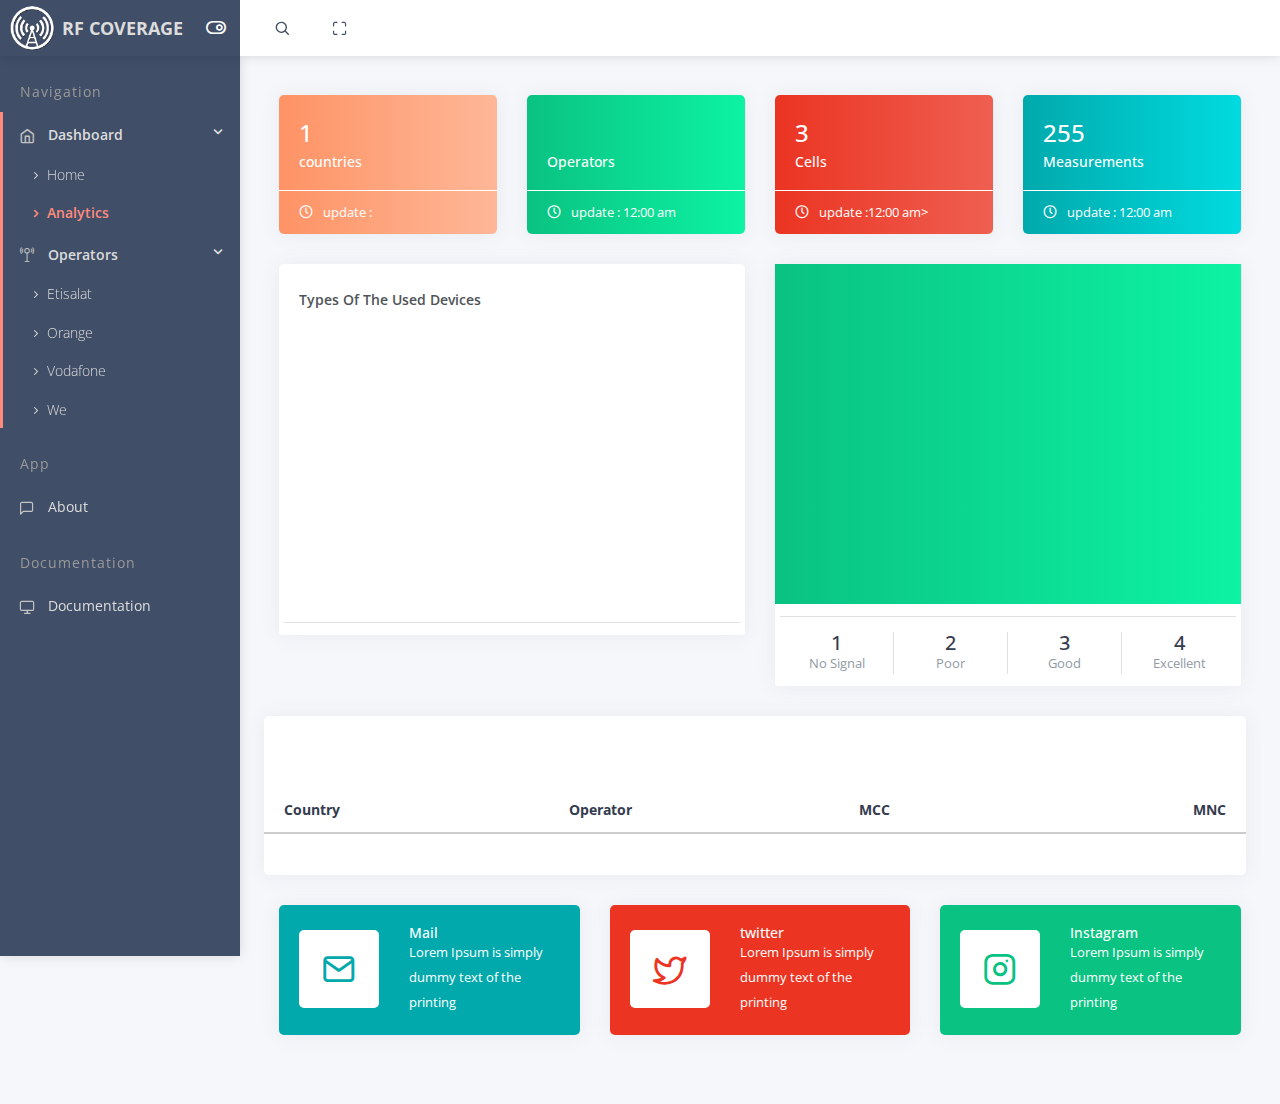
<file: WebApp/dashborad/dashboard-analytics.html>
﻿<!DOCTYPE html>
<html lang="en">

<head>
    <title>Analytics</title>
    <meta charset="utf-8">
    <meta name="viewport" content="width=device-width, initial-scale=1.0, user-scalable=0, minimal-ui">
    <meta http-equiv="X-UA-Compatible" content="IE=edge">
    <meta name="description" content="#">
    <meta name="keywords" content="flat ui, admin Admin , Responsive, Landing, Bootstrap, App, Template, Mobile, iOS, Android, apple, creative app">
    <meta name="author" content="#">
    
    <!-- Google font-->
    <link href="https://fonts.googleapis.com/css?family=Open+Sans:400,600,800" rel="stylesheet">
    <!-- Required Fremwork -->
    <link rel="stylesheet" type="text/css" href="..\files\bower_components\bootstrap\css\bootstrap.min.css">
    <!-- feather Awesome -->
    <link rel="stylesheet" type="text/css" href="..\files\assets\icon\feather\css\feather.css">
    <link rel="stylesheet" type="text/css" href="..\files\assets\icon\themify-icons\themify-icons.css">

    <!-- Style.css -->
    <link rel="stylesheet" type="text/css" href="..\files\assets\css\style.css">
    <link rel="stylesheet" type="text/css" href="..\files\assets\css\jquery.mCustomScrollbar.css">
</head>

<body>
    <!-- Pre-loader start -->
    <div class="theme-loader">
        <div class="ball-scale">
            <div class='contain'>
                <div class="ring">
                    <div class="frame"></div>
                </div>
                <div class="ring">
                    <div class="frame"></div>
                </div>
                <div class="ring">
                    <div class="frame"></div>
                </div>
                <div class="ring">
                    <div class="frame"></div>
                </div>
                <div class="ring">
                    <div class="frame"></div>
                </div>
                <div class="ring">
                    <div class="frame"></div>
                </div>
                <div class="ring">
                    <div class="frame"></div>
                </div>
                <div class="ring">
                    <div class="frame"></div>
                </div>
                <div class="ring">
                    <div class="frame"></div>
                </div>
                <div class="ring">
                    <div class="frame"></div>
                </div>
            </div>
        </div>
    </div>
    <!-- Pre-loader end -->
    <div id="pcoded" class="pcoded">
        <div class="pcoded-overlay-box"></div>
        <div class="pcoded-container navbar-wrapper">

            <nav class="navbar header-navbar pcoded-header">
                <div class="navbar-wrapper">

                    <div class="navbar-logo">
                        <a class="mobile-menu" id="mobile-collapse" href="#!">
                            <i class="feather icon-menu"></i>
                        </a>
                        <a href="index-1.htm">
                            <img class="img-fluid" src="..\files\assets\images\logo.png" alt="Theme-Logo" width="30%" style="float: left;">
                            <li class="pcoded-hasmenu active pcoded-trigger">
                                <a href="javascript:void(0)">
                                    <span class="pcoded-mtext" style="opacity: 1;
                                    visibility: visible;
                                    position: absolute;
                                    font-weight: bold;
                                    font-size: large;
                                    top: 15px;
                                    left:62px;
                                    background: #404E67;
                                    color: #dcdcdc;
                                    border-bottom-color: #404E67;">RF Coverage</span>
                                </a>
                            </li>
                        </a>
                        <a class="mobile-options">
                            <i class="feather icon-more-horizontal"></i>
                        </a>
                    </div>

                    <div class="navbar-container container-fluid">
                        <ul class="nav-left">
                            <li class="header-search">
                                <div class="main-search morphsearch-search">
                                    <div class="input-group">
                                        <span class="input-group-addon search-close"><i
                                                class="feather icon-x"></i></span>
                                        <input type="text" id="address-search" class="form-control">
                                        <span class="input-group-addon search-btn"><i
                                                class="feather icon-search" id="search-btn"></i></span>
                                    </div>
                                </div>
                            </li>
                            <li>
                                <a href="#!" onclick="javascript:toggleFullScreen()">
                                    <i class="feather icon-maximize full-screen"></i>
                                </a>
                            </li>
                        </ul>
                    </div>
                </div>
            </nav>

            <div class="pcoded-main-container">
                <div class="pcoded-wrapper">
                    <nav class="pcoded-navbar">
                        <div class="pcoded-inner-navbar main-menu">
                            <div class="pcoded-navigatio-lavel">Navigation</div>
                            <ul class="pcoded-item pcoded-left-item">
                                <li class="pcoded-hasmenu active pcoded-trigger">
                                    <a href="javascript:void(0)">
                                        <span class="pcoded-micon"><i class="feather icon-home"></i></span>
                                        <span class="pcoded-mtext">Dashboard</span>
                                    </a>
                                    <ul class="pcoded-submenu">
                                        <li class="">
                                            <a href="index.html">
                                                <span class="pcoded-mtext">Home</span>
                                            </a>
                                        </li>

                                        <li class="active ">
                                            <a href="dashboard-analytics.html">
                                                <span class="pcoded-mtext">Analytics</span>
                                            </a>
                                        </li>
                                    </ul>
                                </li>

                            </ul>


        
                            <ul class="pcoded-item pcoded-left-item">
                                <li class="pcoded-hasmenu active pcoded-trigger">
                                    <a href="javascript:void(0)">
                                        <span class="pcoded-micon"><i class="ti-signal"></i></span>
                                        <span class="pcoded-mtext">Operators</span>
                                    </a>
                                    <ul class="pcoded-submenu">
                                        <li class="">
                                            <a href="etisalat.html">
                                                <span class="pcoded-mtext">Etisalat</span>
                                            </a>
                                        </li>

                                        <li class="">
                                            <a href="orange.html">
                                                <span class="pcoded-mtext">Orange</span>
                                            </a>
                                        </li>

                                        <li class="">
                                            <a href="vodafon.html">
                                                <span class="pcoded-mtext">Vodafone</span>
                                            </a>
                                        </li>

                                        <li class="">
                                            <a href="we.html">
                                                <span class="pcoded-mtext">We</span>
                                            </a>
                                        </li>
                                    </ul>
                                </li>

                            </ul>

                            <div class="pcoded-navigatio-lavel">App</div>
                            <ul class="pcoded-item pcoded-left-item">
                                <li class=" ">
                                    <a href="aboutApp.html">
                                        <span class="pcoded-micon"><i class="feather icon-message-square"></i></span>
                                        <span class="pcoded-mtext">About</span>
                                    </a>
                                </li>
                               
                            </ul>
                            <div class="pcoded-navigatio-lavel">Documentation</div>
                            <ul class="pcoded-item pcoded-left-item">
                                <li class="">
                                    <a href="documentation.html" >
                                        <span class="pcoded-micon"><i class="feather icon-monitor"></i></span>
                                        <span class="pcoded-mtext">Documentation</span>
                                    </a>
                                </li>
                                
                            </ul>
                        </div>
                    </nav>
                    <div class="pcoded-content">
                        <div class="pcoded-inner-content">
                            <div class="main-body">
                                <div class="page-wrapper">
                                    <div class="page-body">
                                        <div class="row">
                                            <!-- task, page, download counter  start -->
                                            <div class="col-xl-3 col-md-6">
                                                <div class="card bg-c-yellow update-card">
                                                    <div class="card-block">
                                                        <div class="row align-items-end">
                                                            <div class="col-8">
                                                                <h4 class="text-white" id='countries'>1</h4>
                                                                <h6 class="text-white m-b-0">countries</h6>
                                                            </div>
                                                            <div class="col-4 text-right">
                                                                <canvas id="update-chart-1" height="50"></canvas>
                                                            </div>
                                                        </div>
                                                    </div>
                                                    <div class="card-footer">
                                                        <p class="text-white m-b-0" id="update-time"><i
                                                                class="feather icon-clock text-white f-14 m-r-10"></i>update
                                                            : <span class="update-time"></span></p>
                                                    </div>
                                                </div>
                                            </div>
                                            <div class="col-xl-3 col-md-6">
                                                <div class="card bg-c-green update-card">
                                                    <div class="card-block">
                                                        <div class="row align-items-end">
                                                            <div class="col-8">
                                                                <h4 class="text-white" id="telecom-operators"></h4>
                                                                <h6 class="text-white m-b-0">Operators</h6>
                                                            </div>
                                                            <div class="col-4 text-right">
                                                                <canvas id="update-chart-2" height="50"></canvas>
                                                            </div>
                                                        </div>
                                                    </div>
                                                    <div class="card-footer">
                                                        <p class="text-white m-b-0" ><i
                                                                class="feather icon-clock text-white f-14 m-r-10"></i>update
                                                            : <span class="update-time">12:00 am</span></p>
                                                    </div>
                                                </div>
                                            </div>
                                            <div class="col-xl-3 col-md-6">
                                                <div class="card bg-c-pink update-card">
                                                    <div class="card-block">
                                                        <div class="row align-items-end">
                                                            <div class="col-8">
                                                                <h4 class="text-white" id="cells">3</h4>
                                                                <h6 class="text-white m-b-0">Cells</h6>
                                                            </div>
                                                            <div class="col-4 text-right">
                                                                <canvas id="update-chart-3" height="50"></canvas>
                                                            </div>
                                                        </div>
                                                    </div>
                                                    <div class="card-footer">
                                                        <p class="text-white m-b-0" ><i
                                                                class="feather icon-clock text-white f-14 m-r-10"></i>update
                                                            :<span class="update-time">12:00 am</span>></p>
                                                    </div>
                                                </div>
                                            </div>
                                            <div class="col-xl-3 col-md-6">
                                                <div class="card bg-c-lite-green update-card">
                                                    <div class="card-block">
                                                        <div class="row align-items-end">
                                                            <div class="col-8">
                                                                <h4 class="text-white" id="measurements">255</h4>
                                                                <h6 class="text-white m-b-0">Measurements</h6>
                                                            </div>
                                                            <div class="col-4 text-right">
                                                                <canvas id="update-chart-4" height="50"></canvas>
                                                            </div>
                                                        </div>
                                                    </div>
                                                    <div class="card-footer" >
                                                        <p class="text-white m-b-0"><i
                                                                class="feather icon-clock text-white f-14 m-r-10"></i>update
                                                            : <span class="update-time">12:00 am</span></p>
                                                    </div>
                                                </div>
                                            </div>
                                            <!-- task, page, download counter  end -->

                                            <!-- Analytics start -->
                                            <div class="col-xl-6 col-md-12">
                                                <div class="card">
                                                    <div class="card-header">
                                                        <h5>Types Of The Used Devices</h5>
                                                    </div>
                                                    <div class="card-block">
                                                        <canvas id="newuserchart" height="250"></canvas>
                                                    </div>
                                                    <div class="card-footer ">
                                                        <div id="bi-chart" class="row text-center b-t-default">
                                                        </div>
                                                    </div>
                                                </div>
                                            </div>
                                    
                                            <div class="col-xl-6 col-md-12">
                                                <div class="card">
                                                    <div class="card-block bg-c-green">
                                                        <div id="proj-earning" style="height: 300px"></div>
                                                    </div>
                                                    <div class="card-footer ">
                                                        <div class="row text-center b-t-default">
                                                            <div class="col-3 b-r-default m-t-15">
                                                                <h5>1</h5>
                                                                <p class="text-muted m-b-0">No Signal</p>
                                                            </div>
                                                            <div class="col-3 b-r-default m-t-15">
                                                                <h5>2</h5>
                                                                <p class="text-muted m-b-0">Poor</p>
                                                            </div>
                                                            <div class="col-3 b-r-default m-t-15">
                                                                <h5>3</h5>
                                                                <p class="text-muted m-b-0">Good</p>
                                                            </div>
                                                            <div class="col-3 m-t-15">
                                                                <h5>4</h5>
                                                                <p class="text-muted m-b-0">Excellent</p>
                                                            </div>
                                                        </div>
                                                    </div>
                                                    
                                                </div>
                                            </div>
                                            <!-- visitor end -->

                                            <!-- sale start -->
                                            <div class="" style="width: 99%;">
                                                <div class="card table-card">
                                                    <div class="card-header">
                                                        <h5></h5>
                                                    </div>
                                                    <div class="card-block">
                                                        <div class="table-responsive">
                                                            <table class="table table-hover table-borderless">
                                                                <thead>
                                                                    <tr>
                            
                                                                        <th>Country</th>
                                                                        <th>Operator</th>
                                                                        <th>MCC</th>
                                                                        <th class="text-right">MNC</th>
                                                                    </tr>
                                                                </thead>
                                                                <tbody id="operator-code">
                                                                    
                                                                </tbody>
                                                            </table>
                                                        </div>
                                        
                                                    </div>
                                                </div>
                                            </div>
                                            
                                            
                                            <!-- sale end -->

<!-- social download  start -->
<div class="col-xl-4 col-md-6">
    <div class="card social-card bg-simple-c-blue">
        <div class="card-block">
            <div class="row align-items-center">
                <div class="col-auto">
                    <i
                        class="feather icon-mail f-34 text-c-blue social-icon"></i>
                </div>
                <div class="col">
                    <h6 class="m-b-0">Mail</h6>

                    <p class="m-b-0">Lorem Ipsum is simply dummy text of the
                        printing</p>
                </div>
            </div>
        </div>
        <a href="#!" class="download-icon"><i
                class="feather icon-arrow-down"></i></a>
    </div>
</div>
<div class="col-xl-4 col-md-6">
    <div class="card social-card bg-simple-c-pink">
        <div class="card-block">
            <div class="row align-items-center">
                <div class="col-auto">
                    <i
                        class="feather icon-twitter f-34 text-c-pink social-icon"></i>
                </div>
                <div class="col">
                    <h6 class="m-b-0">twitter</h6>

                    <p class="m-b-0">Lorem Ipsum is simply dummy text of the
                        printing</p>
                </div>
            </div>
        </div>
        <a href="#!" class="download-icon"><i
                class="feather icon-arrow-down"></i></a>
    </div>
</div>
<div class="col-xl-4 col-md-12">
    <div class="card social-card bg-simple-c-green">
        <div class="card-block">
            <div class="row align-items-center">
                <div class="col-auto">
                    <i
                        class="feather icon-instagram f-34 text-c-green social-icon"></i>
                </div>
                <div class="col">
                    <h6 class="m-b-0">Instagram</h6>

                    <p class="m-b-0">Lorem Ipsum is simply dummy text of the
                        printing</p>
                </div>
            </div>
        </div>
        <a href="#!" class="download-icon"><i
                class="feather icon-arrow-down"></i></a>
    </div>
</div>
<!-- social download  end -->

                                        </div>
                                    </div>
                                </div>

                               

                                </div>
                            </div>
                        </div>
                    </div>
                </div>
            </div>
        </div>
    </div>

    <!-- Warning Section Starts -->
    <!-- Older IE warning message -->
    <!--[if lt IE 10]>
<div class="ie-warning">
    <h1>Warning!!</h1>
    <p>You are using an outdated version of Internet Explorer, please upgrade <br/>to any of the following web browsers to access this website.</p>
    <div class="iew-container">
        <ul class="iew-download">
            <li>
                <a href="http://www.google.com/chrome/">
                    <img src="../files/assets/images/browser/chrome.png" alt="Chrome">
                    <div>Chrome</div>
                </a>
            </li>
            <li>
                <a href="https://www.mozilla.org/en-US/firefox/new/">
                    <img src="../files/assets/images/browser/firefox.png" alt="Firefox">
                    <div>Firefox</div>
                </a>
            </li>
            <li>
                <a href="http://www.opera.com">
                    <img src="../files/assets/images/browser/opera.png" alt="Opera">
                    <div>Opera</div>
                </a>
            </li>
            <li>
                <a href="https://www.apple.com/safari/">
                    <img src="../files/assets/images/browser/safari.png" alt="Safari">
                    <div>Safari</div>
                </a>
            </li>
            <li>
                <a href="http://windows.microsoft.com/en-us/internet-explorer/download-ie">
                    <img src="../files/assets/images/browser/ie.png" alt="">
                    <div>IE (9 & above)</div>
                </a>
            </li>
        </ul>
    </div>
    <p>Sorry for the inconvenience!</p>
</div>
<![endif]-->
    <!-- Warning Section Ends -->
    <!-- Required Jquery -->
    <script type="text/javascript" src="..\files\bower_components\jquery\js\jquery.min.js"></script>
    <script type="text/javascript" src="..\files\bower_components\jquery-ui\js\jquery-ui.min.js"></script>
    <script type="text/javascript" src="..\files\bower_components\popper.js\js\popper.min.js"></script>
    <script type="text/javascript" src="..\files\bower_components\bootstrap\js\bootstrap.min.js"></script>
    <!-- jquery slimscroll js -->
    <script type="text/javascript" src="..\files\bower_components\jquery-slimscroll\js\jquery.slimscroll.js"></script>
    <!-- modernizr js -->
    <script type="text/javascript" src="..\files\bower_components\modernizr\js\modernizr.js"></script>
    <script type="text/javascript" src="..\files\bower_components\modernizr\js\css-scrollbars.js"></script>
    <!-- Chart js -->
    <script type="text/javascript" src="..\files\bower_components\chart.js\js\Chart.js"></script>
    <!-- amchart js -->
    <script src="..\files\assets\pages\widget\amchart\amcharts.js"></script>
    <script src="..\files\assets\pages\widget\amchart\serial.js"></script>
    <script src="..\files\assets\pages\widget\amchart\light.js"></script>
    <!-- Custom js -->
    <script type="text/javascript" src="..\files\assets\js\SmoothScroll.js"></script>
    <script src="..\files\assets\js\pcoded.min.js"></script>
    <script src="..\files\assets\js\jquery.mCustomScrollbar.concat.min.js"></script>
    <script src="..\files\assets\js\vartical-layout.min.js"></script>
    <script type="text/javascript" src="..\files\assets\pages\dashboard\analytic-dashboard.min.js"></script>
    <script type="text/javascript" src="..\files\assets\js\script.js"></script>
    <!-- Global site tag (gtag.js) - Google Analytics -->
    <script async="" src="https://www.googletagmanager.com/gtag/js?id=UA-23581568-13"></script>
    <script>
        window.dataLayer = window.dataLayer || [];
        function gtag() { dataLayer.push(arguments); }
        gtag('js', new Date());

        gtag('config', 'UA-23581568-13');
    </script>
    <!-- <script src="..\files\assets\js\index.js"></script> -->
</body>

</html>
</file>
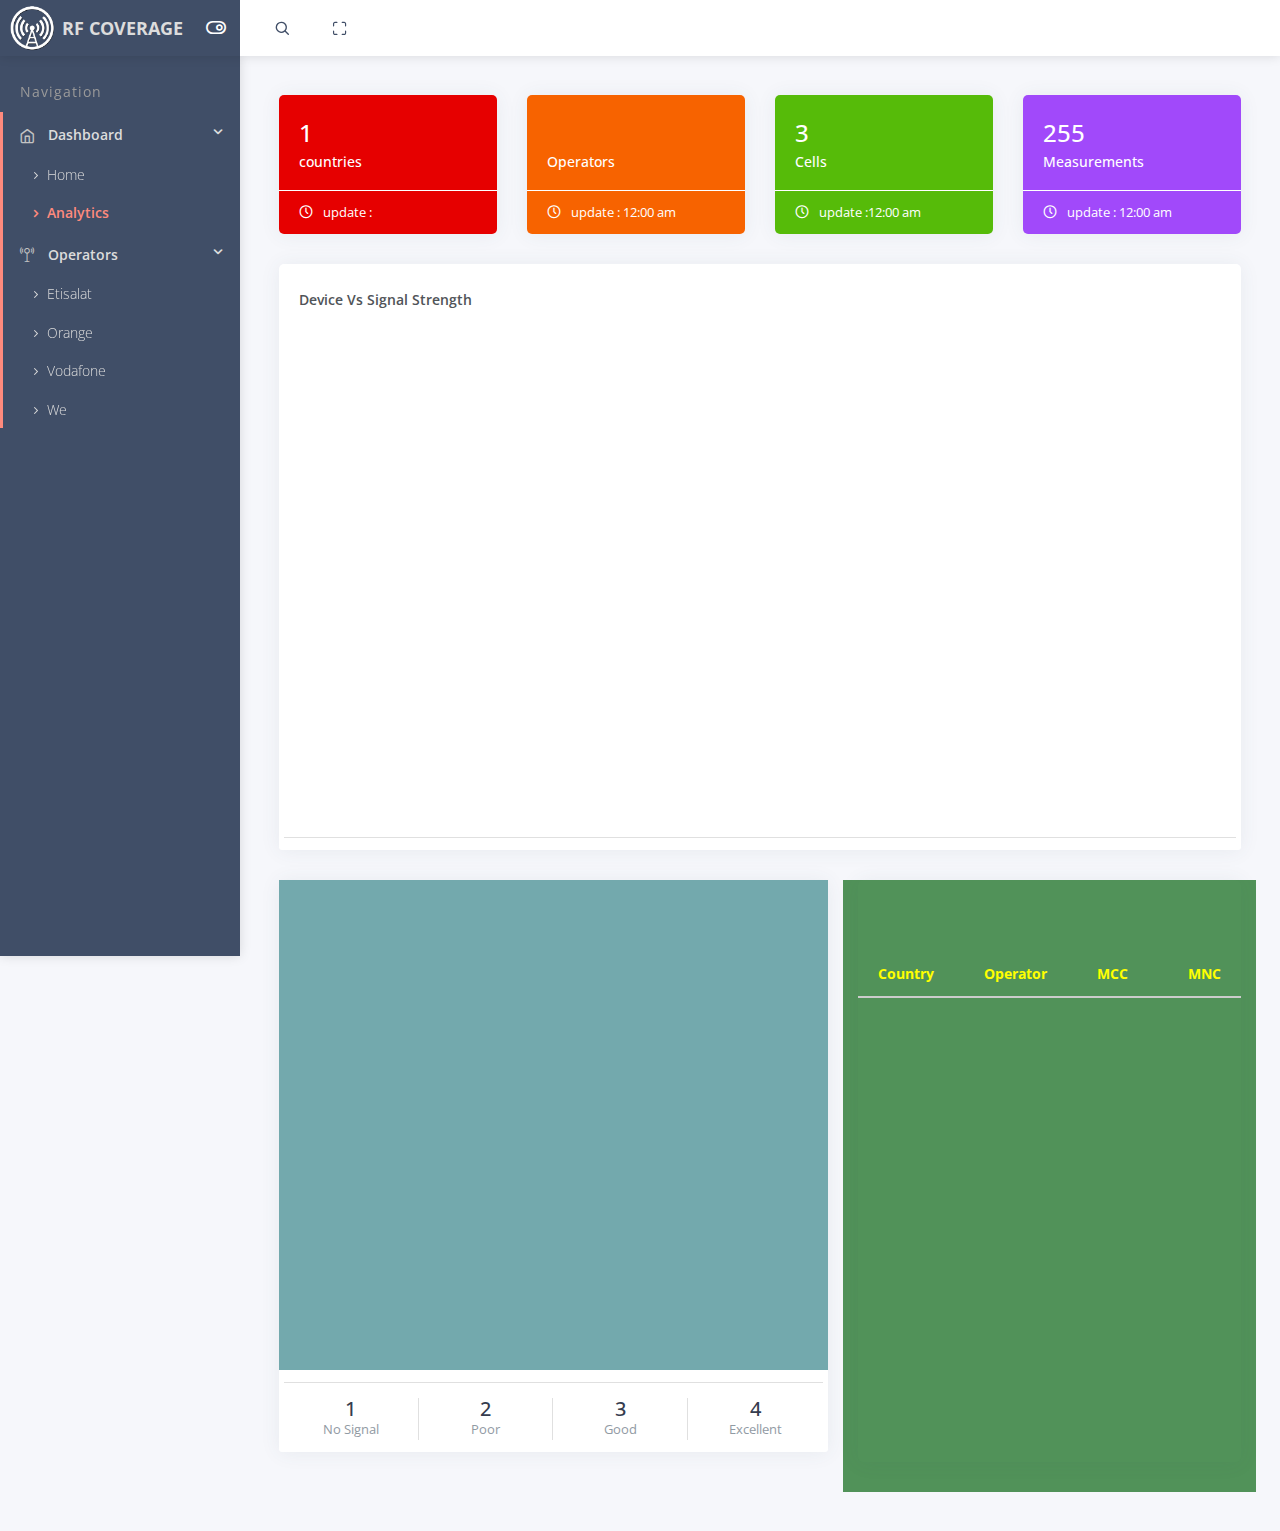
<file: RF-Coverage-Insights-Front-End/RF-Coverage-Insights-Front-End/dashborad/dashboard-analytics.html>
﻿<!DOCTYPE html>
<html lang="en">

<head>
    <title>Analytics</title>
    <meta charset="utf-8">
    <meta name="viewport" content="width=device-width, initial-scale=1.0, user-scalable=0, minimal-ui">
    <meta http-equiv="X-UA-Compatible" content="IE=edge">
    <meta name="description" content="#">
    <meta name="keywords" content="flat ui, admin Admin , Responsive, Landing, Bootstrap, App, Template, Mobile, iOS, Android, apple, creative app">
    <meta name="author" content="#">
    
    <!-- Google font-->
    <link href="https://fonts.googleapis.com/css?family=Open+Sans:400,600,800" rel="stylesheet">
    <!-- Required Fremwork -->
    <link rel="stylesheet" type="text/css" href="..\files\bower_components\bootstrap\css\bootstrap.min.css">
    <!-- feather Awesome -->
    <link rel="stylesheet" type="text/css" href="..\files\assets\icon\feather\css\feather.css">
    <link rel="stylesheet" type="text/css" href="..\files\assets\icon\themify-icons\themify-icons.css">

    <!-- Style.css -->
    <link rel="stylesheet" type="text/css" href="..\files\assets\css\style.css">
    <link rel="stylesheet" type="text/css" href="..\files\assets\css\jquery.mCustomScrollbar.css">
</head>

<body>
    <!-- Pre-loader start -->
    <div class="theme-loader">
        <div class="ball-scale">
            <div class='contain'>
                <div class="ring">
                    <div class="frame"></div>
                </div>
                <div class="ring">
                    <div class="frame"></div>
                </div>
                <div class="ring">
                    <div class="frame"></div>
                </div>
                <div class="ring">
                    <div class="frame"></div>
                </div>
                <div class="ring">
                    <div class="frame"></div>
                </div>
                <div class="ring">
                    <div class="frame"></div>
                </div>
                <div class="ring">
                    <div class="frame"></div>
                </div>
                <div class="ring">
                    <div class="frame"></div>
                </div>
                <div class="ring">
                    <div class="frame"></div>
                </div>
                <div class="ring">
                    <div class="frame"></div>
                </div>
            </div>
        </div>
    </div>
    <!-- Pre-loader end -->
    <div id="pcoded" class="pcoded">
        <div class="pcoded-overlay-box"></div>
        <div class="pcoded-container navbar-wrapper">

            <nav class="navbar header-navbar pcoded-header">
                <div class="navbar-wrapper">

                    <div class="navbar-logo">
                        <a class="mobile-menu" id="mobile-collapse" href="#!">
                            <i class="feather icon-menu"></i>
                        </a>
                        <a href="index-1.htm">
                            <img class="img-fluid" src="..\files\assets\images\logo.png" alt="Theme-Logo" width="30%" style="float: left;">
                            <li class="pcoded-hasmenu active pcoded-trigger">
                                <a href="javascript:void(0)">
                                    <span class="pcoded-mtext" style="opacity: 1;
                                    visibility: visible;
                                    position: absolute;
                                    font-weight: bold;
                                    font-size: large;
                                    top: 15px;
                                    left:62px;
                                    background: #404E67;
                                    color: #dcdcdc;
                                    border-bottom-color: #404E67;">RF Coverage</span>
                                </a>
                            </li>
                        </a>
                        <a class="mobile-options">
                            <i class="feather icon-more-horizontal"></i>
                        </a>
                    </div>

                    <div class="navbar-container container-fluid">
                        <ul class="nav-left">
                            <li class="header-search">
                                <div class="main-search morphsearch-search">
                                    <div class="input-group">
                                        <span class="input-group-addon search-close"><i
                                                class="feather icon-x"></i></span>
                                        <input type="text" id="address-search" class="form-control">
                                        <span class="input-group-addon search-btn"><i
                                                class="feather icon-search" id="search-btn"></i></span>
                                    </div>
                                </div>
                            </li>
                            <li>
                                <a href="#!" onclick="javascript:toggleFullScreen()">
                                    <i class="feather icon-maximize full-screen"></i>
                                </a>
                            </li>
                        </ul>
                    </div>
                </div>
            </nav>

            <div class="pcoded-main-container">
                <div class="pcoded-wrapper">
                    <nav class="pcoded-navbar">
                        <div class="pcoded-inner-navbar main-menu">
                            <div class="pcoded-navigatio-lavel">Navigation</div>
                            <ul class="pcoded-item pcoded-left-item">
                                <li class="pcoded-hasmenu active pcoded-trigger">
                                    <a href="javascript:void(0)">
                                        <span class="pcoded-micon"><i class="feather icon-home"></i></span>
                                        <span class="pcoded-mtext">Dashboard</span>
                                    </a>
                                    <ul class="pcoded-submenu">
                                        <li class="">
                                            <a href="index.html">
                                                <span class="pcoded-mtext">Home</span>
                                            </a>
                                        </li>

                                        <li class="active ">
                                            <a href="dashboard-analytics.html">
                                                <span class="pcoded-mtext">Analytics</span>
                                            </a>
                                        </li>
                                    </ul>
                                </li>

                            </ul>


        
                            <ul class="pcoded-item pcoded-left-item">
                                <li class="pcoded-hasmenu active pcoded-trigger">
                                    <a href="javascript:void(0)">
                                        <span class="pcoded-micon"><i class="ti-signal"></i></span>
                                        <span class="pcoded-mtext">Operators</span>
                                    </a>
                                    <ul class="pcoded-submenu">
                                        <li class="">
                                            <a href="etisalat.html">
                                                <span class="pcoded-mtext">Etisalat</span>
                                            </a>
                                        </li>

                                        <li class="">
                                            <a href="orange.html">
                                                <span class="pcoded-mtext">Orange</span>
                                            </a>
                                        </li>

                                        <li class="">
                                            <a href="vodafon.html">
                                                <span class="pcoded-mtext">Vodafone</span>
                                            </a>
                                        </li>

                                        <li class="">
                                            <a href="we.html">
                                                <span class="pcoded-mtext">We</span>
                                            </a>
                                        </li>
                                    </ul>
                                </li>

                            </ul>

                      
                      
                    </nav>
                    <div class="pcoded-content">
                        <div class="pcoded-inner-content">
                            <div class="main-body">
                                <div class="page-wrapper">
                                    <div class="page-body">
                                        <div class="row">
                                            <!-- task, page, download counter  start -->
                                            <div class="col-xl-3 col-md-6">
                                                <div class="card bg-c-yellow update-card" style="    background: #E60000;">
                                                    <div class="card-block">
                                                        <div class="row align-items-end">
                                                            <div class="col-8">
                                                                <h4 class="text-white" id='countries'>1</h4>
                                                                <h6 class="text-white m-b-0">countries</h6>
                                                            </div>
                                                            <div class="col-4 text-right">
                                                                <canvas id="update-chart-1" height="50"></canvas>
                                                            </div>
                                                        </div>
                                                    </div>
                                                    <div class="card-footer">
                                                        <p class="text-white m-b-0" id="update-time"><i
                                                                class="feather icon-clock text-white f-14 m-r-10"></i>update
                                                            : <span class="update-time"></span></p>
                                                    </div>
                                                </div>
                                            </div>
                                            <div class="col-xl-3 col-md-6">
                                                <div class="card bg-c-green update-card" style="    background: #F76300;">
                                                    <div class="card-block">
                                                        <div class="row align-items-end">
                                                            <div class="col-8">
                                                                <h4 class="text-white" id="telecom-operators"></h4>
                                                                <h6 class="text-white m-b-0">Operators</h6>
                                                            </div>
                                                            <div class="col-4 text-right">
                                                                <canvas id="update-chart-2" height="50"></canvas>
                                                            </div>
                                                        </div>
                                                    </div>
                                                    <div class="card-footer">
                                                        <p class="text-white m-b-0" ><i
                                                                class="feather icon-clock text-white f-14 m-r-10"></i>update
                                                            : <span class="update-time">12:00 am</span></p>
                                                    </div>
                                                </div>
                                            </div>
                                            <div class="col-xl-3 col-md-6">
                                                <div class="card bg-c-pink update-card" style="background:#56BB09 ;">
                                                    <div class="card-block">
                                                        <div class="row align-items-end">
                                                            <div class="col-8">
                                                                <h4 class="text-white" id="cells">3</h4>
                                                                <h6 class="text-white m-b-0">Cells</h6>
                                                            </div>
                                                            <div class="col-4 text-right">
                                                                <canvas id="update-chart-3" height="50"></canvas>
                                                            </div>
                                                        </div>
                                                    </div>
                                                    <div class="card-footer">
                                                        <p class="text-white m-b-0" ><i
                                                                class="feather icon-clock text-white f-14 m-r-10"></i>update
                                                            :<span class="update-time">12:00 am</span></p>
                                                    </div>
                                                </div>
                                            </div>
                                            <div class="col-xl-3 col-md-6">
                                                <div class="card bg-c-lite-green update-card" style="background:#A149FA;">
                                                    <div class="card-block">
                                                        <div class="row align-items-end">
                                                            <div class="col-8">
                                                                <h4 class="text-white" id="measurements">255</h4>
                                                                <h6 class="text-white m-b-0">Measurements</h6>
                                                            </div>
                                                            <div class="col-4 text-right">
                                                                <canvas id="update-chart-4" height="50"></canvas>
                                                            </div>
                                                        </div>
                                                    </div>
                                                    <div class="card-footer" >
                                                        <p class="text-white m-b-0"><i
                                                                class="feather icon-clock text-white f-14 m-r-10"></i>update
                                                            : <span class="update-time">12:00 am</span></p>
                                                    </div>
                                                </div>
                                            </div>
                                            <!-- task, page, download counter  end -->

                                            <!-- Analytics start -->
                                            <div class="col-xl-12 col-md-12">
                                                <div class="card">
                                                    <div class="card-header">
                                                        <h5>Device Vs Signal Strength</h5>
                                                    </div>
                                                    <div class="card-block">
                                                        <div id="device-operator-chart" style="height:470px"></div>
                                                    </div>
                                                    <div class="card-footer ">
                                                        <div id="bi-chart" class="row text-center b-t-default">
                                                        </div>
                                                    </div>
                                                </div>
                                            </div>
                                    
                                            <div class="col-xl-7 col-md-12">
                                                <div class="card">
                                                    <div class="card-block bg-c-green" style="background:#73A9AD ;">
                                                        <div id="operator-signal" style="height: 50vh"></div>
                                                    </div>
                                                    <div class="card-footer ">
                                                        <div class="row text-center b-t-default">
                                                            <div class="col-3 b-r-default m-t-15">
                                                                <h5>1</h5>
                                                                <p class="text-muted m-b-0">No Signal</p>
                                                            </div>
                                                            <div class="col-3 b-r-default m-t-15">
                                                                <h5>2</h5>
                                                                <p class="text-muted m-b-0">Poor</p>
                                                            </div>
                                                            <div class="col-3 b-r-default m-t-15">
                                                                <h5>3</h5>
                                                                <p class="text-muted m-b-0">Good</p>
                                                            </div>
                                                            <div class="col-3 m-t-15">
                                                                <h5>4</h5>
                                                                <p class="text-muted m-b-0">Excellent</p>
                                                            </div>
                                                        </div>
                                                    </div>
                                                    
                                                </div>
                                            </div>
                                            <!-- visitor end -->

                                            <!-- sale start -->
                                            <div class="col-xl-5 col-md-12" style="background: #519259; color:yellow" >
                                                <div class="card table-card" style="background: #519259;">
                                                    <div class="card-header">
                                                        <h5></h5>
                                                    </div>
                                                    <div class="card-block">
                                                        <div class="table-responsive" style="height: 54vh">
                                                            <table class="table table-hover table-borderless">
                                                                <thead>
                                                                    <tr>
                            
                                                                        <th>Country</th>
                                                                        <th>Operator</th>
                                                                        <th>MCC</th>
                                                                        <th class="text-right">MNC</th>
                                                                    </tr>
                                                                </thead>
                                                                <tbody id="operator-code">
                                                                    
                                                                </tbody>
                                                            </table>
                                                        </div>
                                        
                                                    </div>
                                                </div>
                                            </div>
                                            
                                            
                                            <!-- sale end -->


                                        </div>
                                    </div>
                                </div>

                               

                                </div>
                            </div>
                        </div>
                    </div>
                </div>
            </div>
        </div>
    </div>

    <!-- Warning Section Starts -->
    <!-- Older IE warning message -->
    <!--[if lt IE 10]>
<div class="ie-warning">
    <h1>Warning!!</h1>
    <p>You are using an outdated version of Internet Explorer, please upgrade <br/>to any of the following web browsers to access this website.</p>
    <div class="iew-container">
        <ul class="iew-download">
            <li>
                <a href="http://www.google.com/chrome/">
                    <img src="../files/assets/images/browser/chrome.png" alt="Chrome">
                    <div>Chrome</div>
                </a>
            </li>
            <li>
                <a href="https://www.mozilla.org/en-US/firefox/new/">
                    <img src="../files/assets/images/browser/firefox.png" alt="Firefox">
                    <div>Firefox</div>
                </a>
            </li>
            <li>
                <a href="http://www.opera.com">
                    <img src="../files/assets/images/browser/opera.png" alt="Opera">
                    <div>Opera</div>
                </a>
            </li>
            <li>
                <a href="https://www.apple.com/safari/">
                    <img src="../files/assets/images/browser/safari.png" alt="Safari">
                    <div>Safari</div>
                </a>
            </li>
            <li>
                <a href="http://windows.microsoft.com/en-us/internet-explorer/download-ie">
                    <img src="../files/assets/images/browser/ie.png" alt="">
                    <div>IE (9 & above)</div>
                </a>
            </li>
        </ul>
    </div>
    <p>Sorry for the inconvenience!</p>
</div>
<![endif]-->
    <!-- Warning Section Ends -->
    <!-- Required Jquery -->
    <script type="text/javascript" src="..\files\bower_components\jquery\js\jquery.min.js"></script>
    <script type="text/javascript" src="..\files\bower_components\jquery-ui\js\jquery-ui.min.js"></script>
    <script type="text/javascript" src="..\files\bower_components\popper.js\js\popper.min.js"></script>
    <script type="text/javascript" src="..\files\bower_components\bootstrap\js\bootstrap.min.js"></script>
    <!-- jquery slimscroll js -->
    <script type="text/javascript" src="..\files\bower_components\jquery-slimscroll\js\jquery.slimscroll.js"></script>
    <!-- modernizr js -->
    <script type="text/javascript" src="..\files\bower_components\modernizr\js\modernizr.js"></script>
    <script type="text/javascript" src="..\files\bower_components\modernizr\js\css-scrollbars.js"></script>
    <!-- Chart js -->
    <script type="text/javascript" src="..\files\bower_components\chart.js\js\Chart.js"></script>
    <!-- amchart js -->
    <script src="..\files\assets\pages\widget\amchart\amcharts.js"></script>
    <script src="https://cdn.amcharts.com/lib/4/core.js"></script>
    <script src="https://cdn.amcharts.com/lib/4/charts.js"></script>
    <script src="https://cdn.amcharts.com/lib/4/themes/animated.js"></script>
    <script src="..\files\assets\pages\widget\amchart\serial.js"></script>
    <script src="..\files\assets\pages\widget\amchart\light.js"></script>
    <!-- Custom js -->
    <script type="text/javascript" src="..\files\assets\js\SmoothScroll.js"></script>
    <script src="..\files\assets\js\pcoded.min.js"></script>
    <script src="..\files\assets\js\jquery.mCustomScrollbar.concat.min.js"></script>
    <script src="..\files\assets\js\vartical-layout.min.js"></script>
    <script type="text/javascript" src="..\files\assets\pages\dashboard\analytic-dashboard.min.js"></script>
    <script type="text/javascript" src="..\files\assets\js\script.js"></script>
    <!-- Global site tag (gtag.js) - Google Analytics -->
    <script async="" src="https://www.googletagmanager.com/gtag/js?id=UA-23581568-13"></script>
    <script>
        window.dataLayer = window.dataLayer || [];
        function gtag() { dataLayer.push(arguments); }
        gtag('js', new Date());

        gtag('config', 'UA-23581568-13');
    </script>
    <!-- <script src="..\files\assets\js\index.js"></script> -->
</body>

</html>
</file>
